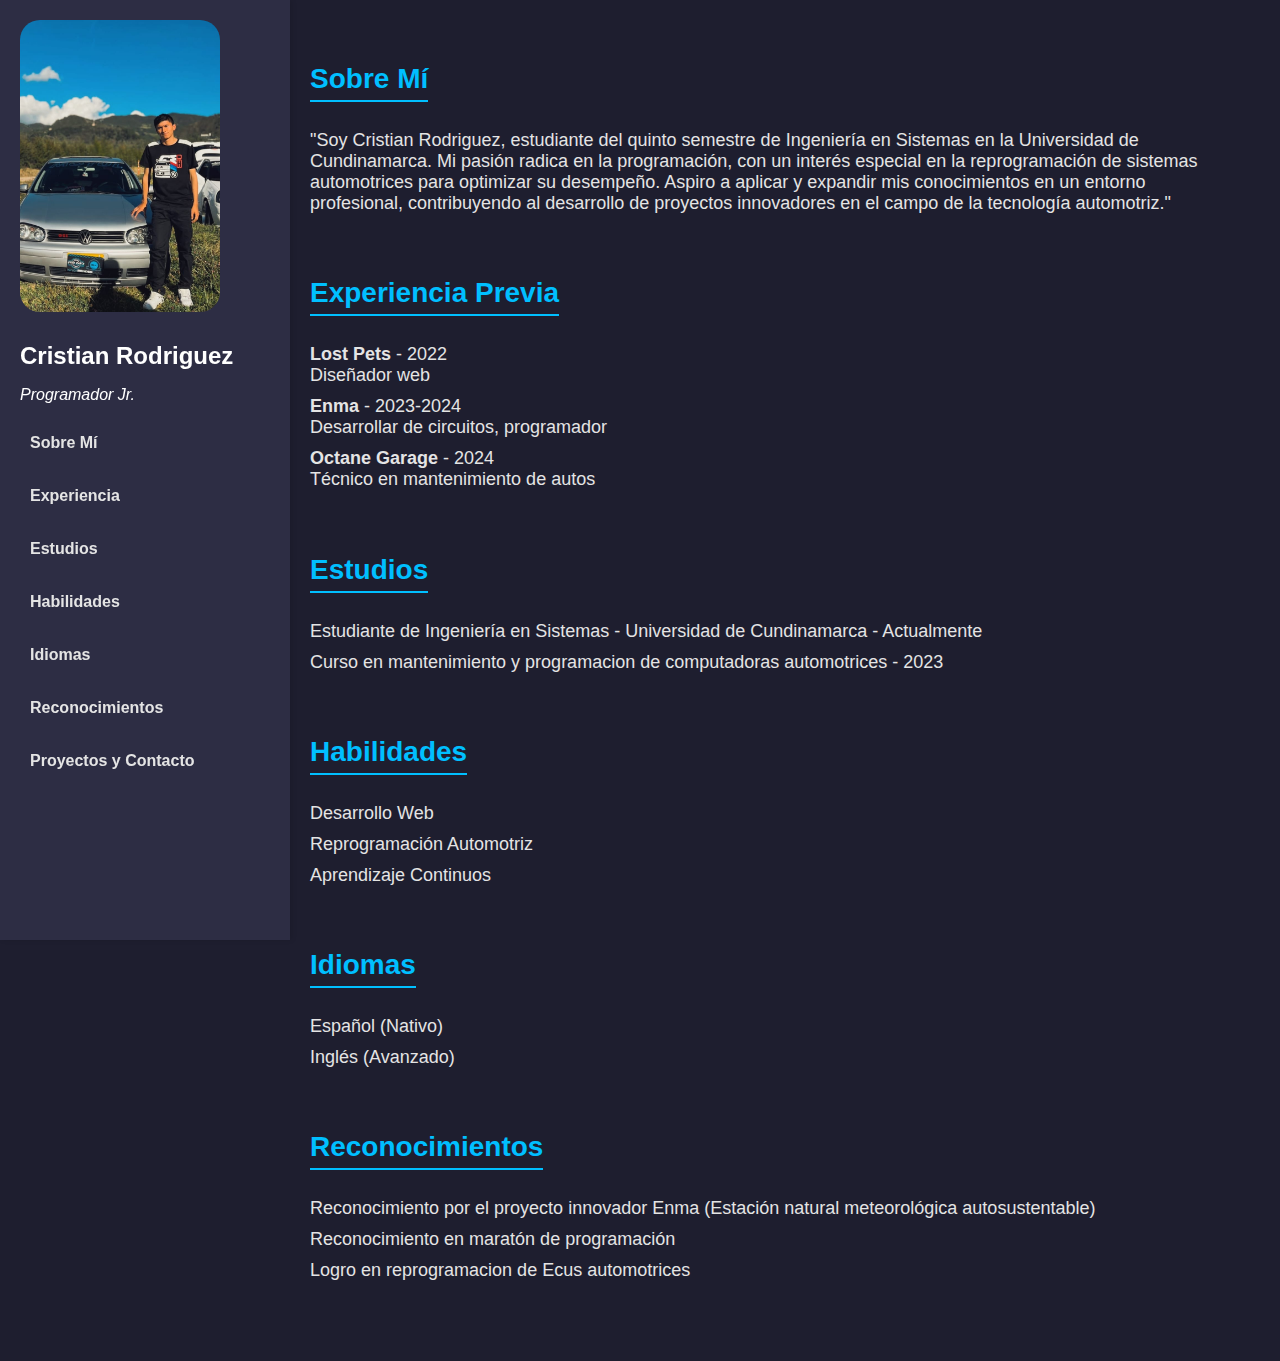
<file: Hoja de vida/index.html>
<!DOCTYPE html>
<html lang="es">
<head>
    <meta charset="UTF-8">
    <meta name="viewport" content="width=device-width, initial-scale=1.0">
    <title>Hoja de Vida</title>
    <link rel="stylesheet" href="styles.css">
</head>
<body>
    <div class="sidebar">
        <img src="perfil.jpg" alt="Foto de Perfil" class="profile-pic">
        <h1>Cristian Rodriguez</h1>
        <p>Programador Jr.</p>
        <nav>
            <ul>
                <li><a href="#sobre-mi">Sobre Mí</a></li>
                <li><a href="#experiencia">Experiencia</a></li>
                <li><a href="#estudios">Estudios</a></li>
                <li><a href="#habilidades">Habilidades</a></li>
                <li><a href="#idiomas">Idiomas</a></li>
                <li><a href="#reconocimientos">Reconocimientos</a></li>
                <li><a href="proyectos.html">Proyectos y Contacto</a></li>
            </ul>
        </nav>
    </div>
    <div class="main-content">
        <section id="sobre-mi">
            <h2>Sobre Mí</h2>
            <p>"Soy Cristian Rodriguez, estudiante del quinto semestre de Ingeniería en Sistemas en la Universidad de Cundinamarca. Mi pasión radica en la programación, con un interés especial en la reprogramación de sistemas automotrices para optimizar su desempeño. Aspiro a aplicar y expandir mis conocimientos en un entorno profesional, contribuyendo al desarrollo de proyectos innovadores en el campo de la tecnología automotriz."</p>
        </section>
        <section id="experiencia">
            <h2>Experiencia Previa</h2>
            <ul>
                <li><strong>Lost Pets </strong> - 2022<br>Diseñador web</li>
                <li><strong>Enma </strong> - 2023-2024<br>Desarrollar de circuitos, programador</li>
                <li><strong>Octane Garage</strong> - 2024<br>Técnico en mantenimiento de autos</li>
            </ul>
        </section>
        <section id="estudios">
            <h2>Estudios</h2>
            <ul>
                <li>Estudiante de Ingeniería en Sistemas - Universidad de Cundinamarca - Actualmente</li>
                <li>Curso en mantenimiento y programacion de computadoras automotrices - 2023</li>
            </ul>
        </section>
        <section id="habilidades">
            <h2>Habilidades</h2>
            <ul>
                <li>Desarrollo Web</li>
                <li>Reprogramación Automotriz</li>
                <li>Aprendizaje Continuos</li>
            </ul>
        </section>
        <section id="idiomas">
            <h2>Idiomas</h2>
            <ul>
                <li>Español (Nativo)</li>
                <li>Inglés (Avanzado)</li>
            </ul>
        </section>
        <section id="reconocimientos">
            <h2>Reconocimientos</h2>
            <ul>
                <li>Reconocimiento por el proyecto innovador Enma (Estación natural meteorológica autosustentable)</li>
                <li>Reconocimiento en maratón de programación </li>
                <li>Logro en reprogramacion de Ecus automotrices</li>
            </ul>
        </section>
    </div>
</body>
</html>
</file>
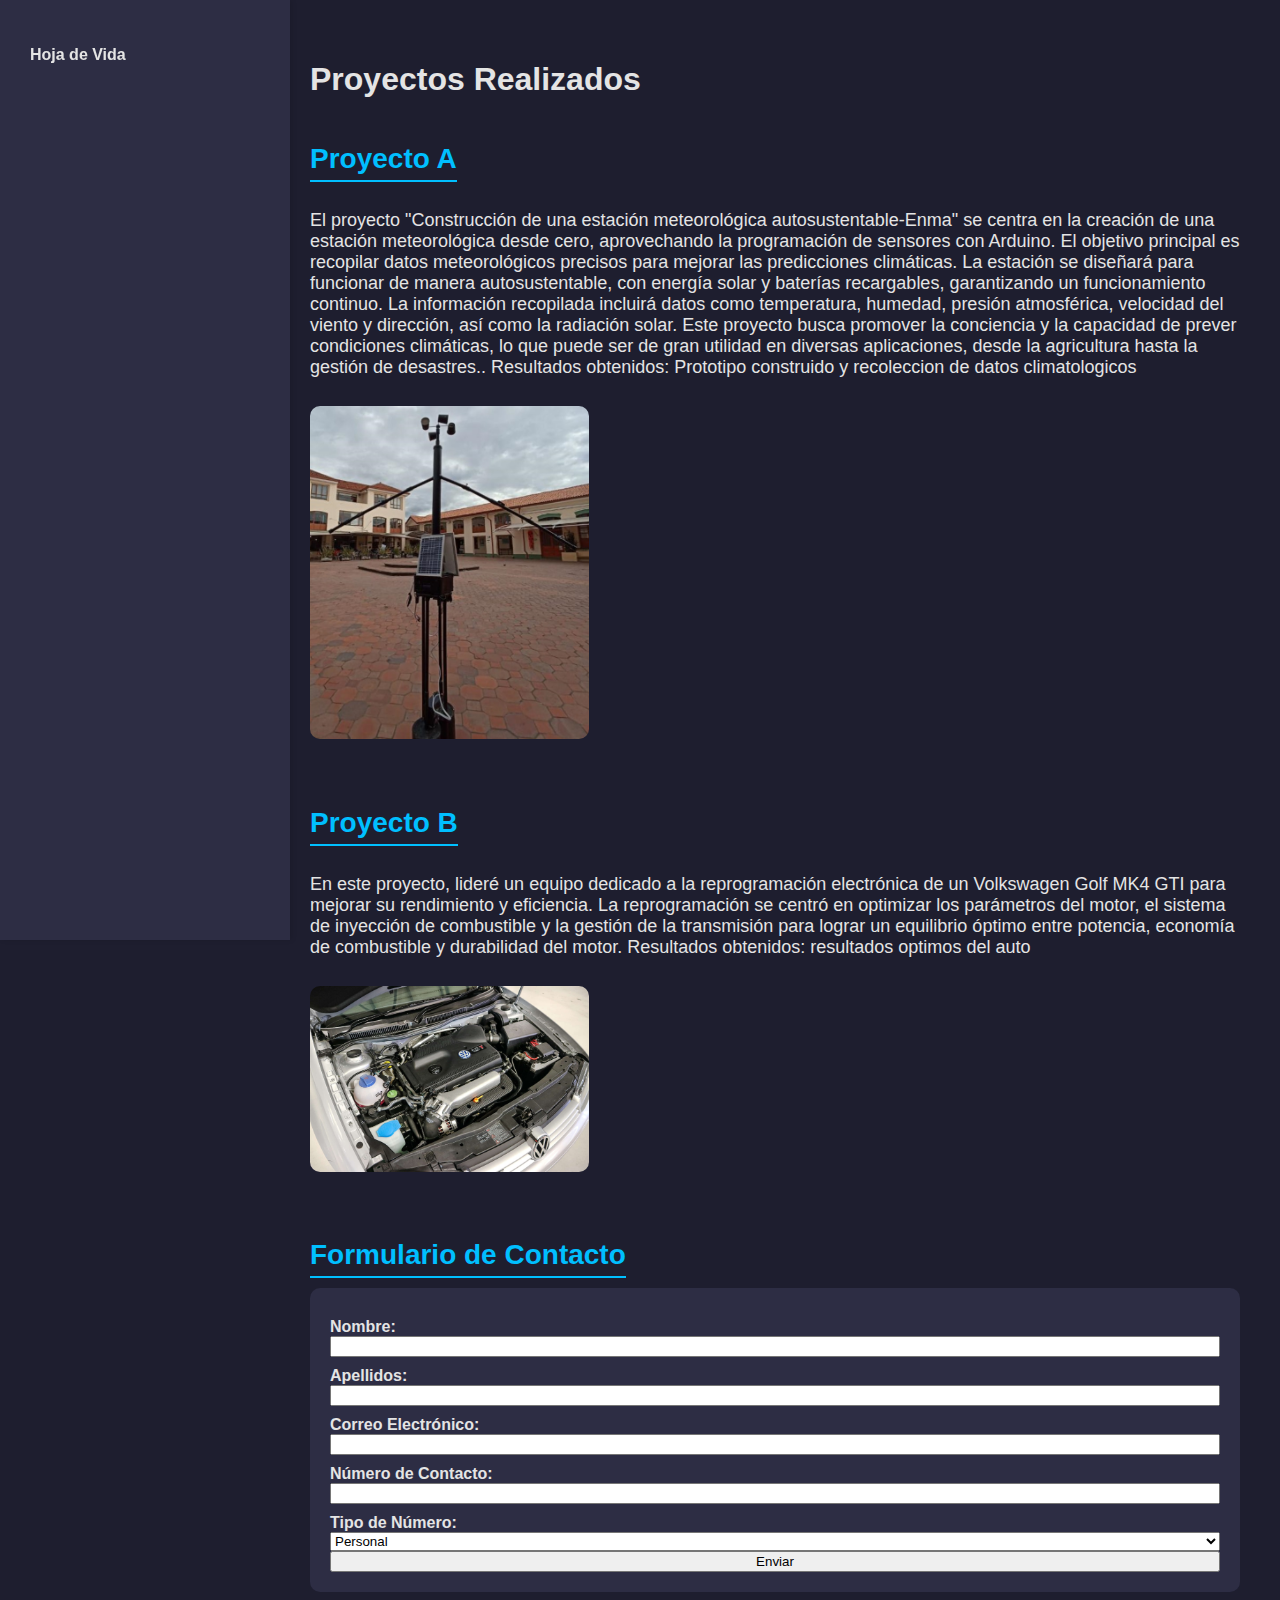
<file: Hoja de vida/proyectos.html>
<!DOCTYPE html>
<html lang="es">
<head>
    <meta charset="UTF-8">
    <meta name="viewport" content="width=device-width, initial-scale=1.0">
    <title>Proyectos y Contacto</title>
    <link rel="stylesheet" href="styles.css">
</head>
<body>
    <div class="sidebar">
        <nav>
            <ul>
                <li><a href="index.html">Hoja de Vida</a></li>
            </ul>
        </nav>
    </div>
    <div class="main-content">
        <header>
            <h1>Proyectos Realizados</h1>
        </header>
        <section>
            <h2>Proyecto A</h2>
            <p>El proyecto "Construcción de una estación meteorológica autosustentable-Enma" se centra en la creación de una estación meteorológica desde cero, aprovechando la programación de sensores con Arduino. El objetivo principal es recopilar datos meteorológicos precisos para mejorar las predicciones climáticas. La estación se diseñará para funcionar de manera autosustentable, con energía solar y baterías recargables, garantizando un funcionamiento continuo. La información recopilada incluirá datos como temperatura, humedad, presión atmosférica, velocidad del viento y dirección, así como la radiación solar. Este proyecto busca promover la conciencia y la capacidad de prever condiciones climáticas, lo que puede ser de gran utilidad en diversas aplicaciones, desde la agricultura hasta la gestión de desastres.. Resultados obtenidos: Prototipo construido y recoleccion de datos climatologicos</p>
            <img src="proyecto1.jpg" alt="Proyecto A" class="project-pic">
        </section>
        <section>
            <h2>Proyecto B</h2>
            <p>En este proyecto, lideré un equipo dedicado a la reprogramación electrónica de un Volkswagen Golf MK4 GTI para mejorar su rendimiento y eficiencia. La reprogramación se centró en optimizar los parámetros del motor, el sistema de inyección de combustible y la gestión de la transmisión para lograr un equilibrio óptimo entre potencia, economía de combustible y durabilidad del motor. Resultados obtenidos: resultados optimos del auto </p>
            <img src="proyecto2.jpg" alt="Proyecto B" class="project-pic">
        </section>
        <section>
            <h2>Formulario de Contacto</h2>
            <form action="#" method="post">
                <label for="nombre">Nombre:</label>
                <input type="text" id="nombre" name="nombre" required>

                <label for="apellidos">Apellidos:</label>
                <input type="text" id="apellidos" name="apellidos" required>

                <label for="email">Correo Electrónico:</label>
                <input type="email" id="email" name="email" required>

                <label for="telefono">Número de Contacto:</label>
                <input type="tel" id="telefono" name="telefono" required>

                <label for="tipo-telefono">Tipo de Número:</label>
                <select id="tipo-telefono" name="tipo-telefono" required>
                    <option value="personal">Personal</option>
                    <option value="fijo">Fijo</option>
                    <option value="oficina">Oficina</option>
                </select>

                <button type="submit">Enviar</button>
            </form>
        </section>
    </div>
</body>
</html>
</file>
<file: Hoja de vida/styles.css>
body {
    font-family: Arial, sans-serif;
    margin: 0;
    padding: 0;
    background-color: #1e1e2f;
    color: #e4e4e4;
}

.sidebar {
    width: 250px;
    height: 100vh;
    background-color: #2d2d44;
    color: #fff;
    position: fixed;
    padding: 20px;
    box-shadow: 2px 0 5px rgba(0, 0, 0, 0.1);
}

.sidebar img.profile-pic {
    width: 80%;
    height: auto;
    border-radius: 20px;
    margin-bottom: 10px;
}

.sidebar h1 {
    font-size: 24px;
    margin-bottom: 10px;
}

.sidebar p {
    margin-bottom: 20px;
    font-style: italic;
}

.sidebar nav ul {
    list-style-type: none;
    padding: 0;
}

.sidebar nav ul li {
    margin: 15px 0;
}

.sidebar nav ul li a {
    color: #e4e4e4;
    text-decoration: none;
    font-weight: bold;
    display: block;
    padding: 10px;
    transition: background 0.3s;
}

.sidebar nav ul li a:hover {
    background-color: #1e1e2f;
    border-radius: 5px;
}

.main-content {
    margin-left: 270px;
    padding: 40px;
}

.main-content section {
    margin-bottom: 40px;
}

.main-content section h2 {
    font-size: 28px;
    margin-bottom: 10px;
    color: #00bfff;
    border-bottom: 2px solid #00bfff;
    display: inline-block;
    padding-bottom: 5px;
}

.main-content section p, 
.main-content section ul {
    font-size: 18px;
}

.main-content section ul {
    list-style-type: none;
    padding: 0;
}

.main-content section ul li {
    margin: 10px 0;
}

.main-content img.project-pic {
    width: 30%;
    height: auto;
    margin-top: 10px;
    border-radius: 10px;
}

form {
    display: flex;
    flex-direction: column;
    background-color: #2d2d44;
    padding: 20px;
    border-radius: 10px;
}

form label {
    margin-top: 10px;
    font-weight: bold;
    color: #e
</file>
